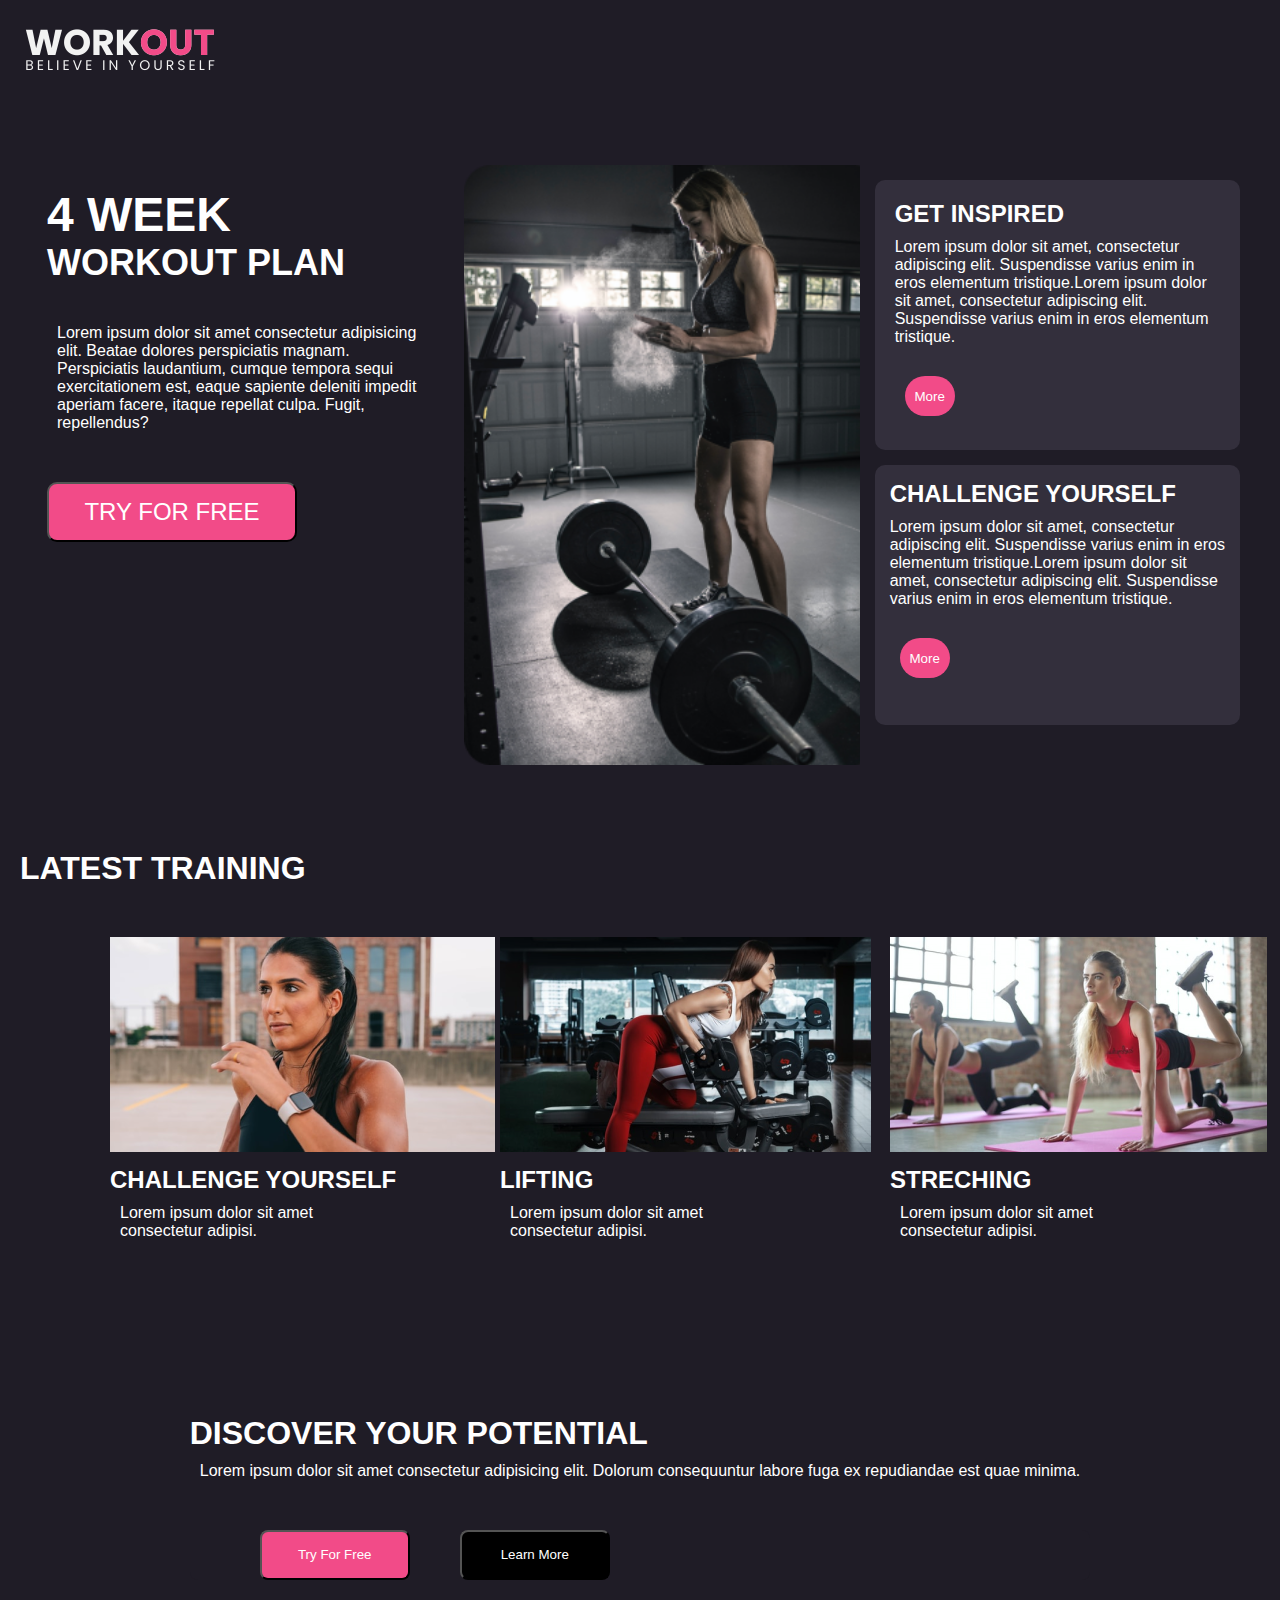
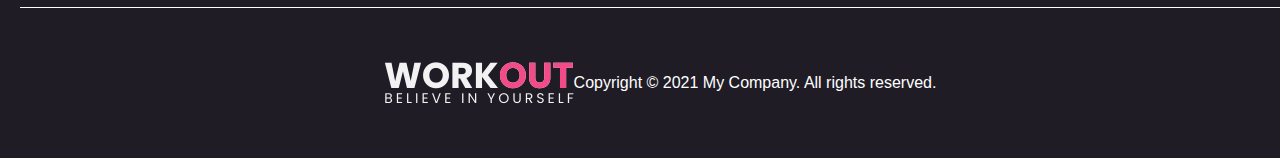
<file: Nexcap-intership/index.html>
<!DOCTYPE html>
<html lang="en">
<head>
    <meta charset="UTF-8">
    <meta name="viewport" content="width=device-width, initial-scale=1.0">
    <title>Document</title>
    <link rel="stylesheet" href="style1.css">
    <link rel="stylesheet" href="https://cdnjs.cloudflare.com/ajax/libs/font-awesome/6.5.1/css/all.min.css"
    integrity="sha512-DTOQO9RWCH3ppGqcWaEA1BIZOC6xxalwEsw9c2QQeAIftl+Vegovlnee1c9QX4TctnWMn13TZye+giMm8e2LwA=="
    crossorigin="anonymous" referrerpolicy="no-referrer" />
</head>
<body>
    <header>
        <div class="navbar">
            <div class="logo"></div>
            
            <div class="menu">
                <i class="fa-solid fa-bars"></i>

            </div>
        </div>
            <div class="div-plan">
                <div class="firstpart">
                    <h1>4 WEEK</h1>
                    <h2>WORKOUT PLAN</h2>
                    <p>
                        Lorem ipsum dolor sit amet consectetur adipisicing elit. Beatae dolores perspiciatis magnam. Perspiciatis laudantium, cumque tempora sequi exercitationem est, eaque sapiente deleniti impedit aperiam facere, itaque repellat culpa. Fugit, repellendus?
                    </p>
                    <button class="btn-try">TRY FOR FREE</button>
                    

                </div>
                <div class="secondpart"></div>
                <div class="thirdpart">
                    <div class="top">
                        <h2>GET INSPIRED</h2>
                        <p>Lorem ipsum dolor sit amet, consectetur adipiscing elit. Suspendisse varius enim in eros elementum tristique.Lorem ipsum dolor sit amet, consectetur adipiscing elit. Suspendisse varius enim in eros elementum tristique.</p>
                        <button class="btn-explore">More</button>

                    </div>
                    <div class="bottom">
                        <h2>CHALLENGE YOURSELF</h2>
                        <p>Lorem ipsum dolor sit amet, consectetur adipiscing elit. Suspendisse varius enim in eros elementum tristique.Lorem ipsum dolor sit amet, consectetur adipiscing elit. Suspendisse varius enim in eros elementum tristique.</p>
                        <button class="btn-explore">More</button>

                    </div>
                </div>
            </div>
            <div class="latest-training">
                <h1>LATEST TRAINING</h1>
                <div class="recent">
                    <div class="challenge">
                        <img src="challenge.png">
                        <h2>CHALLENGE YOURSELF</h2>
                        <p>Lorem ipsum dolor sit amet consectetur adipisi.</p>
                    </div>
                    <div class="lifting">
                        <img src="gymphoto.png">
                        <h2>LIFTING</h2>
                        <p>Lorem ipsum dolor sit amet consectetur adipisi.</p>
                    </div>
                    <div class="streching">
                        <img src="streching.png">
                        <h2>STRECHING</h2>
                        <p>Lorem ipsum dolor sit amet consectetur adipisi.</p>
                    </div>

                </div>
            </div>
            <div class="panel-container">
                <div class="panel">
                    <h1>DISCOVER YOUR POTENTIAL</h1>
                    <p>Lorem ipsum dolor sit amet consectetur adipisicing elit. Dolorum consequuntur labore fuga ex repudiandae est quae minima.</p>
                    <div class="btn-panel">
                        <button class="btn1">Try For Free</button>
                        <button class="btn-more">Learn More</button>
                    </div>
                </div>
            </div>
    </header>
    <footer>
        <div class="div-footer">
            <img src="logo.png">
            Copyright © 2021 My Company. All rights reserved.
        </div>
    </footer>
</body>
</html>
</file>
<file: Nexcap-intership/style1.css>
*{
    margin: 0;
    font-family: arial;
    border: border-box;
    background-color: #1f1c26;
    color: white;
}
.navbar{
    display: flex;
    justify-content: space-between;
    align-items: center;
    height: 100px;
    background-color: #1f1c26;
    color: rgb(245, 237, 237);
    font-size: 1.25rem;

}
.logo{
    margin-left: 25px;
    height: 70px;
    width: 190px;
    background-image: url("logo.png");
}
.menu i{
    margin-right: 35px;
}
.div-plan{
    margin-top: 40px;
    display: flex;
    justify-content: space-evenly;
    background-color: #1f1c26;
    height: 600px;
    padding: 25px;
    color: white;
    
}

.firstpart{
    font-style: bold;
    font-weight: 800%;
    font-size: 1.5rem;
    padding: 22px;
    width: 450px;
    

}
.firstpart p{
    background-color: #1f1c26;
}
.btn-try{
    background-color:#f24b88;
    height: 60px;
    width: 250px;
    font-size: 1.5rem;
    color: white;
    border-radius: 10px;
    margin-top: 40px;
}
.firstpart p{
    margin-top: 40px;
    font-size: 1rem;
    
 
    
}
.secondpart{
    
    width: 450px;
    
    background-image: url("girl.png");
    background-size: cover;
    

}
.thirdpart{
    width: 450px;
}
.btn-explore{
    
    background-color: #f24b88;
    height: 40px;
    width: 50px;
    border-radius: 70px;
    color: white;
    border: none;
    margin: 20px;

}
.top {
    margin-top: 20px;
    padding: 10px;
    border-radius: 10px;
    background-color: #332f3c;
    margin: 15px;
    height: 250px;
}
.top h2,p{
    margin: 10px;
    background-color: #332f3c;
}
.bottom{
    margin-top:50px ;
    padding: 5px;
    border-radius: 10px;
    background-color: #332f3c;
    margin: 15px;
    height: 250px;

}
.bottom h2{
    margin: 10px;
    background-color: #332f3c;
}
.latest-training{
    margin-top: 60px;
    margin-left: 20px;

}


.recent{
    display: flex;
    justify-content: space-evenly;
    margin-top: 50px;
}
.recent p{
    background-color: #1f1c26;
}
img{
    margin-bottom: 10px;
}
.challenge{
    width: 300px;
    height: 450px;

}
.lifting{
    width: 300px;
    height: 450px;
}
.streching{
    width: 300px;
    height: 450px;
}
.panel-container{
    width: 100%;
    height: 220px;
   

    display: flex;
    justify-content: center;
    align-items: center;
    
}
.panel p{
   background-color: #1f1c26;    
}
.btn-panel{
    display: flex;
    
    align-items: center;
    border-radius: 8px;
    margin-left: 70px;
    margin-top: 50px;

}
.btn1{
    height: 50px;
    width: 150px;
    border-radius: 8px;
    background-color: #f24b88;
    
}
.btn-more{
    margin-left: 50px;
    border-radius: 8px;
    height: 50px;
    width: 150px;
    background-color: black;
}
.panel{
    border-top-left-radius: 8px;
    border-top-right-radius: 8px;
   border-radius: 8px;
   
}
.div-footer{
    height: 150px;
    width: 100%;
    display: flex;
    justify-content: center;
    align-items: center;
    margin-left: 20px;
    border-top: 1px solid white;
}
</file>
